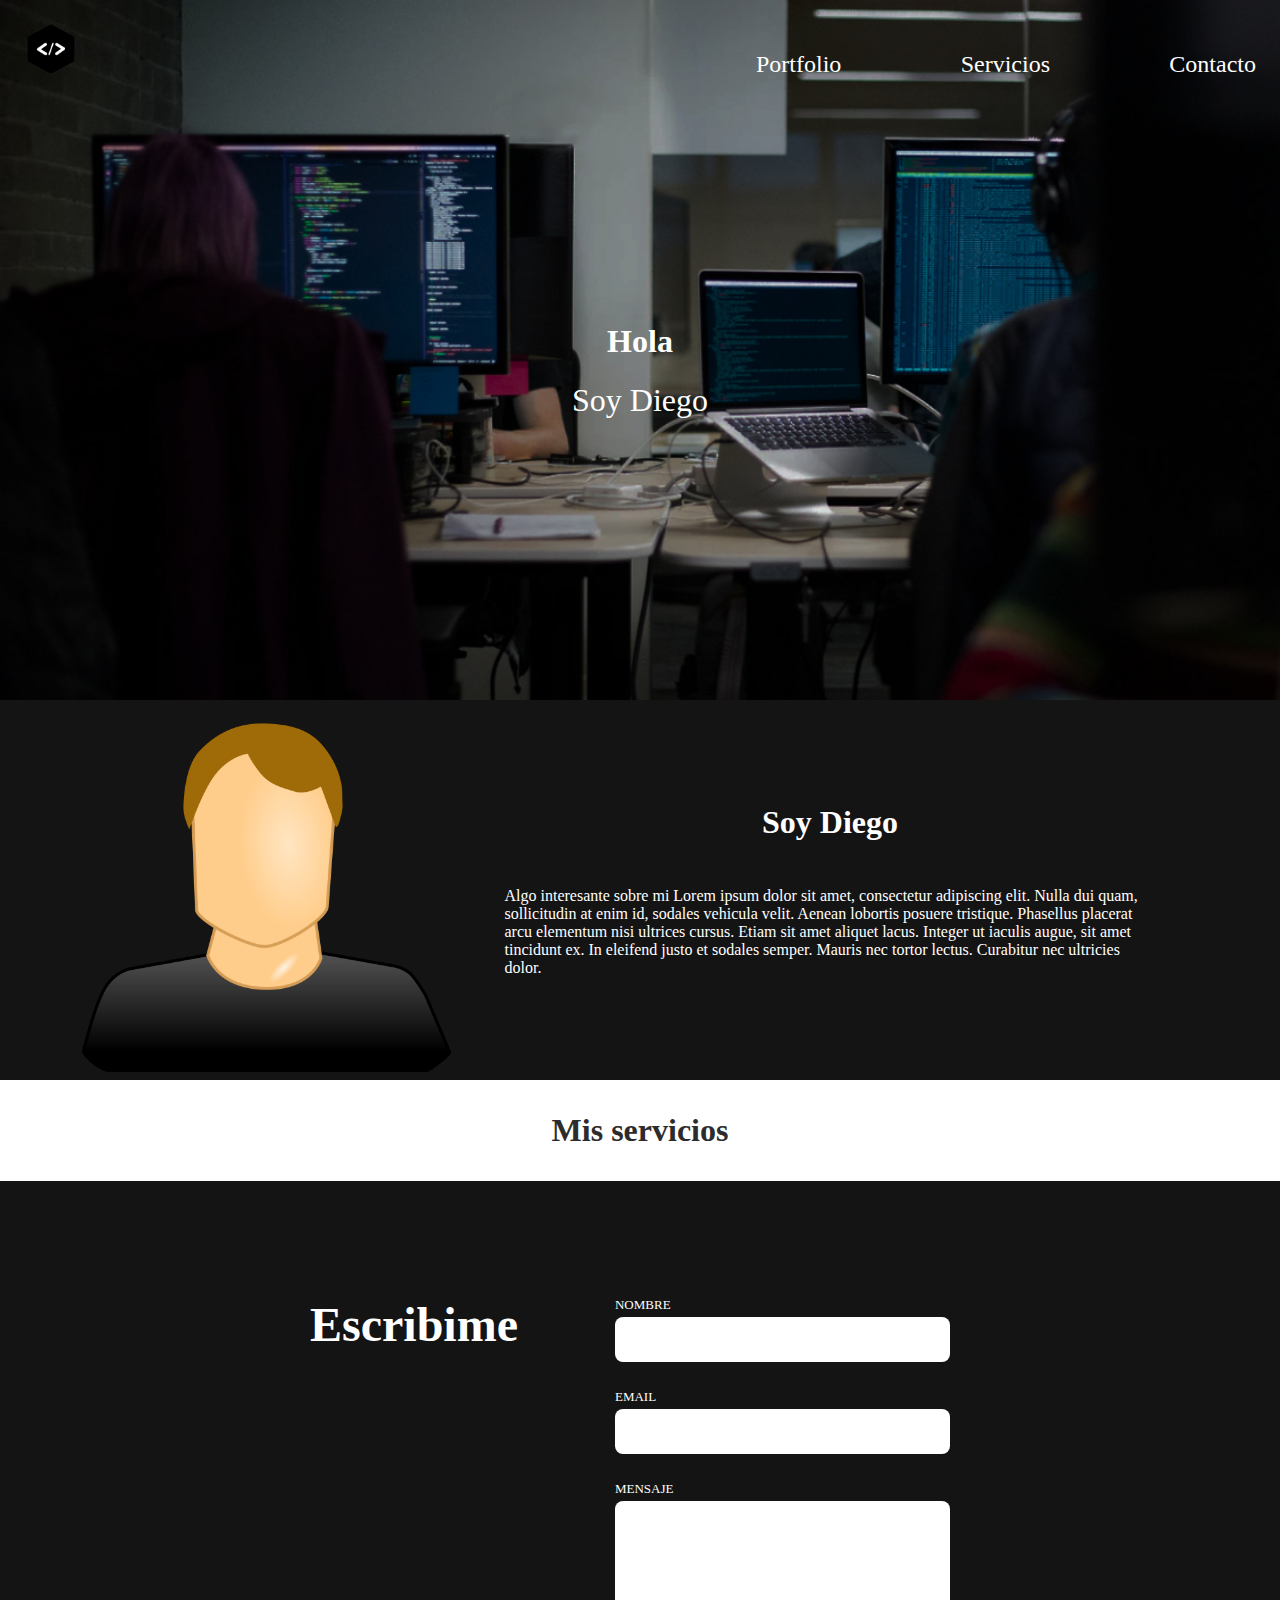
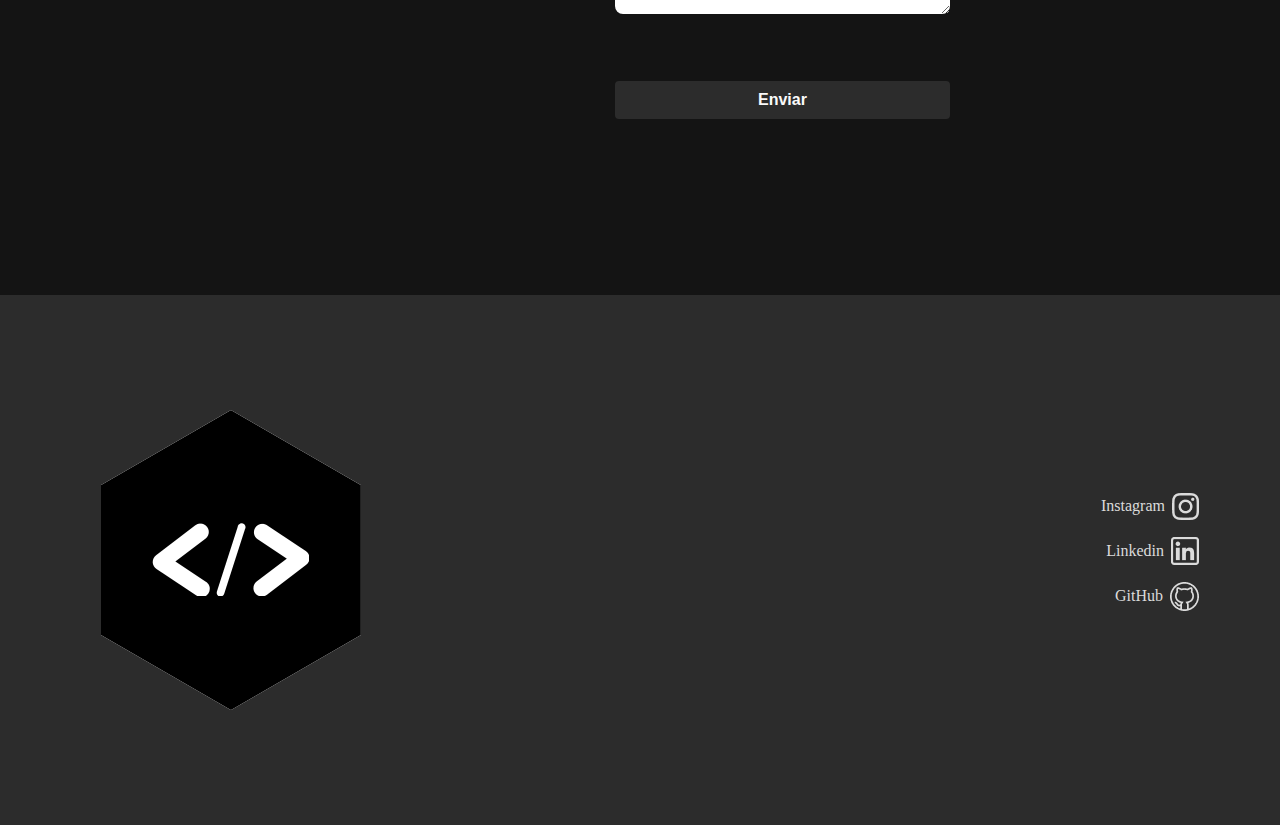
<file: index.html>
<!DOCTYPE html>
<html lang="en">
<head>
    <meta charset="UTF-8">
    <meta http-equiv="X-UA-Compatible" content="IE=edge">
    <meta name="viewport" content="width=device-width, initial-scale=1.0">
    <title>Desafio</title>


    <link rel="stylesheet" href="./components/header/index.css" />
    <link rel="stylesheet" href="./components/contact/index.css" />
    <link rel="stylesheet" href="./components/footer/index.css" />
    <link rel="stylesheet" href="./css/index.css">

    <script defer src="./components/header/index.js"></script>
    <script defer src="./components/contact/index.js"></script>
    <script defer src="./components/footer/index.js"></script>
    <script defer src="./JavaScript/index.js"></script>
</head>
<body>
    <section class="index">
    <section class="header"></section>
    <div class="index__content">
     <h1 class="index__tittle">Hola</h1>
     <p class="index__person">Soy Diego</p>
     </div>
    </section>
    <section class="presentation">
        <img class="presentation__img" src="./img/Silueta.png"/>
        <div class="presentation__container">
          <h2 class="presentation__title">Soy Diego</h2>
          <p class="presentation__text">
            Algo interesante sobre mi Lorem ipsum dolor sit amet, consectetur
            adipiscing elit. Nulla dui quam, sollicitudin at enim id, sodales
            vehicula velit. Aenean lobortis posuere tristique. Phasellus placerat
            arcu elementum nisi ultrices cursus. Etiam sit amet aliquet lacus.
            Integer ut iaculis augue, sit amet tincidunt ex. In eleifend justo et
            sodales semper. Mauris nec tortor lectus. Curabitur nec ultricies
            dolor.
          </p>
        </div>
      </section>
      <section class="services-section">
      <h3 class="services__title">Mis servicios</h3>
      <div class="services-content"></div>
    </section>
    <template id="services-card-template">
      <div class="services-card">
        <img class="services-img" />
        <h4 class="services-card-title">Hola</h4>
        <p class="services-card-text"></p>
      </div>
    </template>
    <section class="contact-component"></section>
    <section class="footer-component"></section>




</body>
</html>
</file>
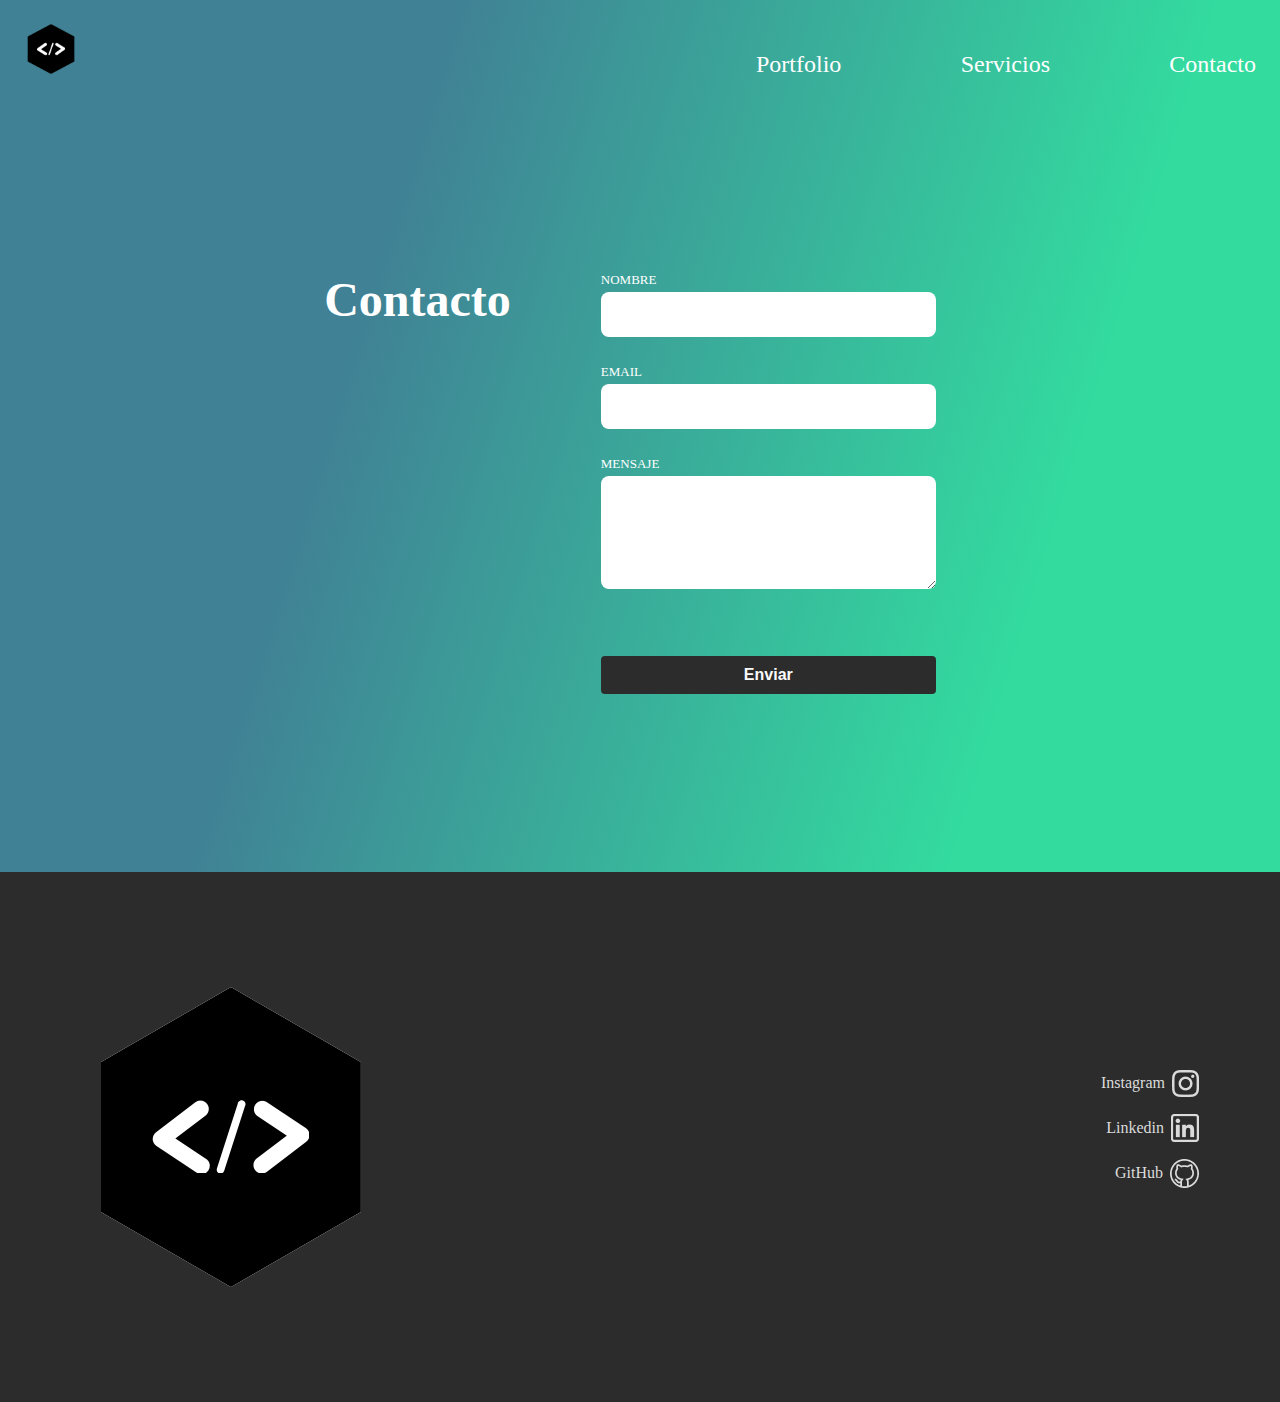
<file: contact.html>
<!DOCTYPE html>
<html lang="en">
<head>
    <meta charset="UTF-8">
    <meta http-equiv="X-UA-Compatible" content="IE=edge">
    <meta name="viewport" content="width=device-width, initial-scale=1.0">
    <title>Contacto</title>
    
    <link rel="stylesheet" href="./components/header/index.css" />
    <link rel="stylesheet" href="./components/contact/index.css" />
    <link rel="stylesheet" href="./components/footer/index.css" />
    <link rel="stylesheet" href="./css/contact.css" />
    
    <script defer src="./components/header/index.js"></script>
    <script defer src="./components/contact/index.js"></script>
    <script defer src="./components/footer/index.js"></script>
    <script defer src="./JavaScript/contact.js"></script>
</head>
<body>
    <section class="main">
        <section class="header-component"></section>
        <div class="main__container">
          <h1 class="main___title">Contacto</h1>
          <section class="contact-component"></section>
        </div>
      </section>
      <section class="footer-component"></section>
</body>
</html>
</file>
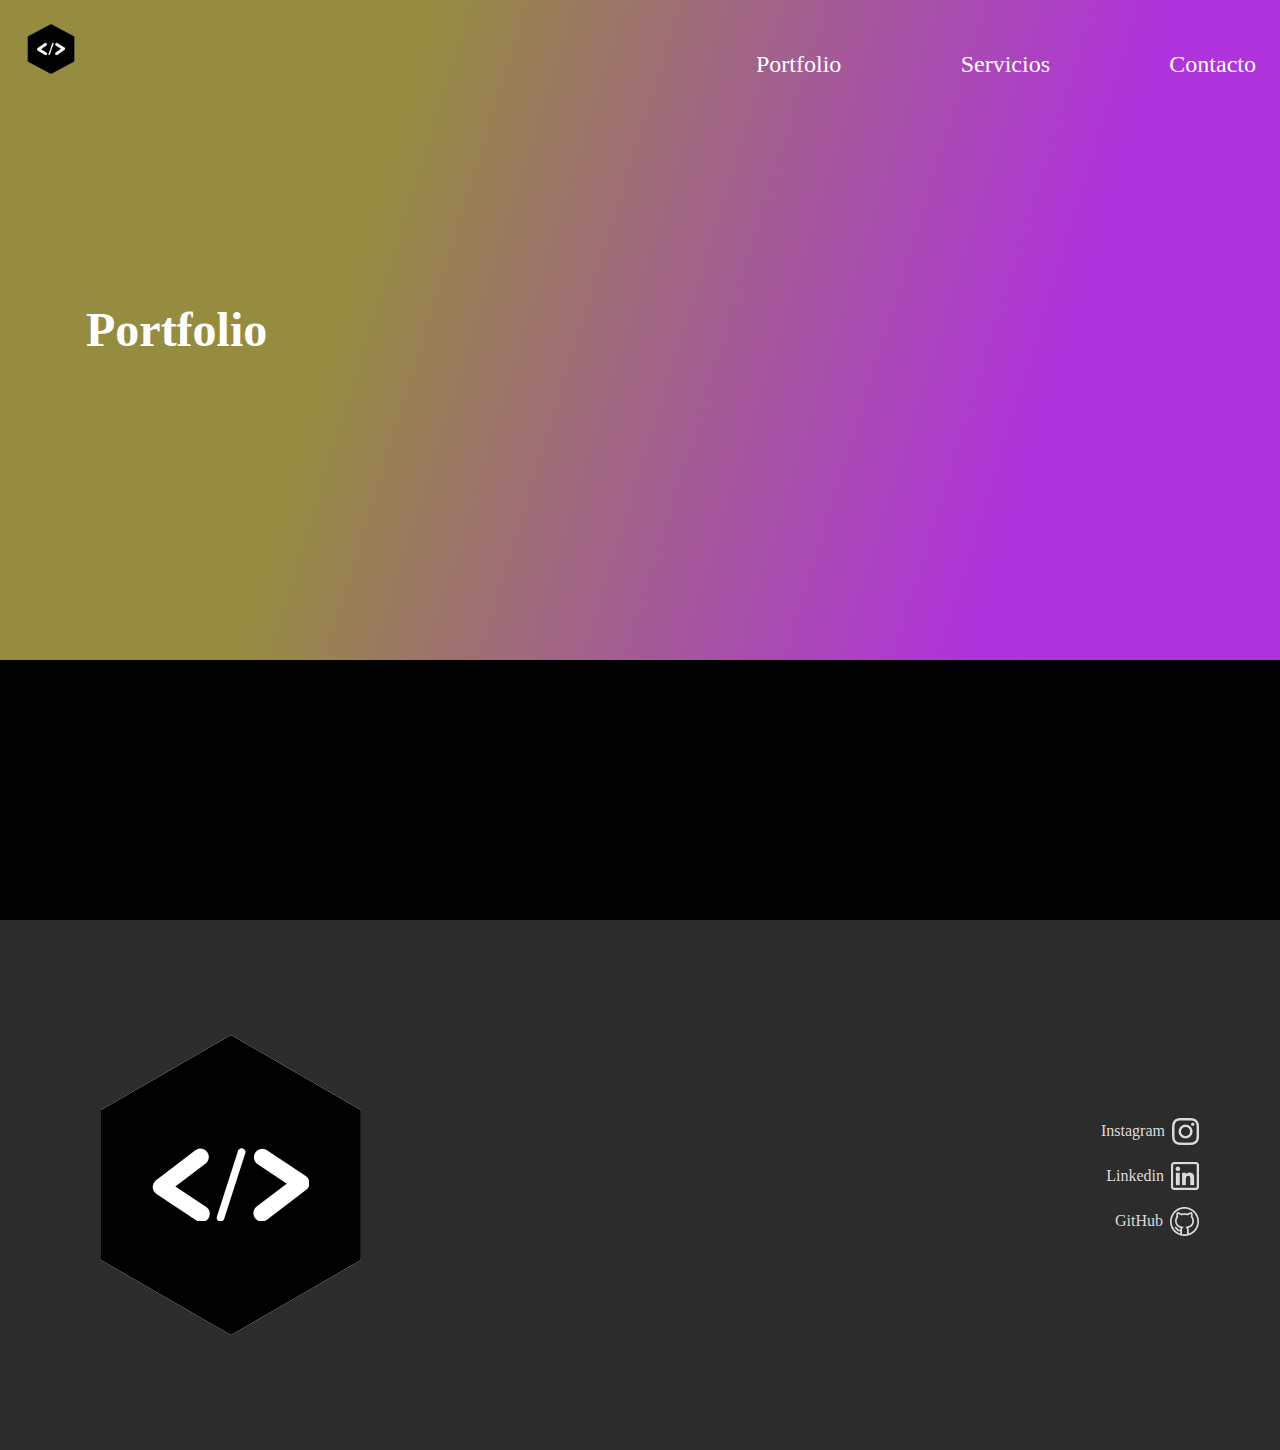
<file: portfolio.html>
<!DOCTYPE html>
<html lang="en">
<head>
    <meta charset="UTF-8">
    <meta http-equiv="X-UA-Compatible" content="IE=edge">
    <meta name="viewport" content="width=device-width, initial-scale=1.0">
    <title>PortFolio</title>
   
    <link rel="stylesheet" href="./components/header/index.css" />
    <link rel="stylesheet" href="./components/footer/index.css" />
    <link rel="stylesheet" href="./css/portfolio.css" />
   
    <script defer src="./components/header/index.js"></script>
    <script defer src="./components/footer/index.js"></script>
    <script defer src="./JavaScript/portfolio.js"></script>

</head>
<body>
    <section class="main">
        <section class="header-component"></section>
        <h1 class="main__title">Portfolio</h1>
      </section>
      <section class="portfolio-section">
        <div class="portfolio-content"></div>
      </section>
      <template id="portfolio-card-template">
        <div class="portfolio-card">
          <img class="portfolio-img" />
          <h4 class="portfolio-card-title">Hola</h4>
          <p class="portfolio-card-text"></p>
          <a class="portfolio-card-link" href="https://apx.school">Ver más</a>
        </div>
      </template>
      <section class="footer-component"></section>
</body>
</html>
</file>
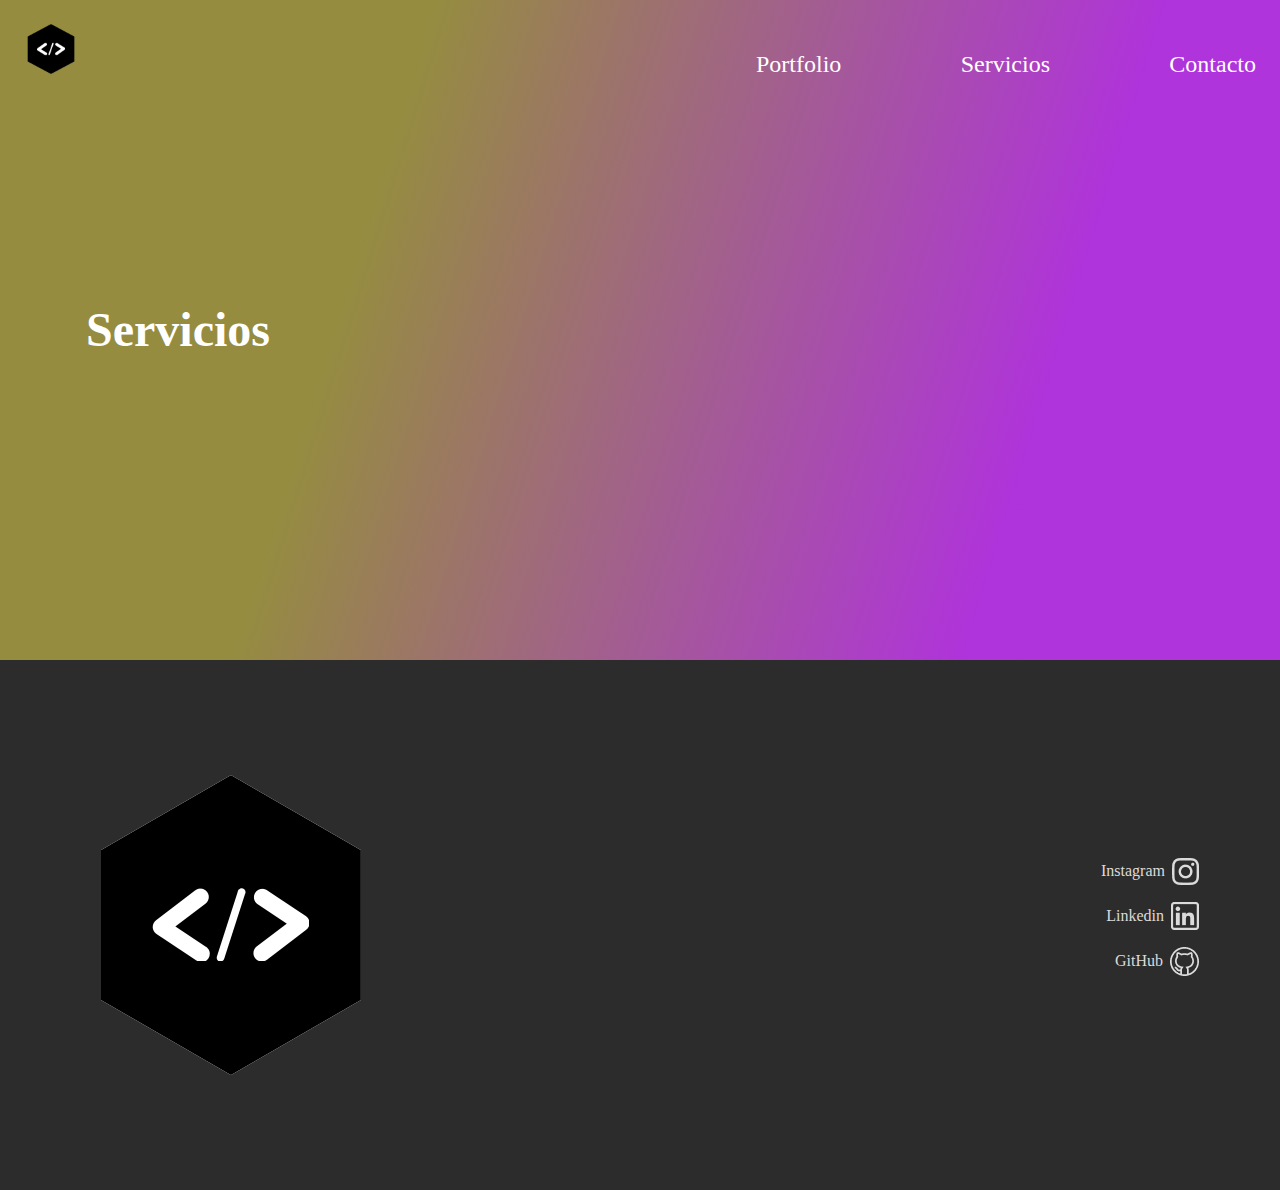
<file: services.html>
<!DOCTYPE html>
<html lang="en">
<head>
    <meta charset="UTF-8">
    <meta http-equiv="X-UA-Compatible" content="IE=edge">
    <meta name="viewport" content="width=device-width, initial-scale=1.0">
    <title>Servicios</title>
    <link rel="stylesheet" href="./components/header/index.css" />
  <link rel="stylesheet" href="./components/footer/index.css" />
  <link rel="stylesheet" href="./css/services.css" />
  
  <script defer src="./components/header/index.js"></script>
  <script defer src="./components/footer/index.js"></script>
  <script defer src="./JavaScript/services.js"></script>

</head>
<body>
    <section class="main">
        <section class="header-component"></section>
        <h1 class="main__title">Servicios</h1>
      </section>
      <section class="services-section">
        <div class="services-content"></div>
      </section>
      <template id="services-card-template">
        <div class="services-card">
          <img class="services-img" />
          <h4 class="services-card-title">Hola</h4>
          <p class="services-card-text"></p>
          <a class="services-card-link" href="https://apx.school">Ver más</a>
        </div>
      </template>
      <section class="footer-component"></section>
</body>
</html>
</file>
<file: components/header/index.css>
.header2 {
    display: flex;
    align-items: flex-end;
    justify-content: space-between;
    padding: 24px;
  }
  .logo {
    width: 54px;
    height: 50px;
  }
  .menu__open {
    width: 50px;
    height: 40px;
  }
  @media (min-width: 960px) {
    .menu__open {
      display: none;
    }
  }
  
  .menu__window {
    position: absolute;
    background-color: #161616;
    top: 0;
    bottom: 0;
    right: 0;
    left: 0;
    padding: 37px;
    display: flex;
    align-items: center;
    justify-content: center;
    display: none;
  }
  .menu__close {
    position: absolute;
    top: 37px;
    right: 37px;
  }
  .menu__content {
    height: 300px;
    display: flex;
    flex-direction: column;
    justify-content: space-between;
  }
  .menu__a {
    font-size: 48px;
    color: #ffffff;
    text-decoration: none;
  }
  
  .header__a-container {
    display: none;
  }
  @media (min-width: 960px) {
    .header__a-container {
      display: flex;
      min-width: 500px;
      justify-content: space-between;
    }
  }
  
  .header__a {
    font-family: "Poppins";
    font-size: 24px;
    color: #ffffff;
    text-decoration: none;
  }
</file>
<file: components/contact/index.css>
.contact-section {
  color: #ffffff;
  display: flex;
  flex-direction: column;
  justify-content: center;
  align-items: center;
  background-color: #141414;
}
@media (min-width: 960px) {
  .contact-section {
    display: flex;
    flex-direction: row;
    justify-content: center;
    padding: 116px 0;
    align-items: flex-start;
  }
}
.contact__title {
  margin: 0;
  padding-top: 70px;
  padding-bottom: 36px;
  text-align: center;
  font-size: 32px;
}
@media (min-width: 960px) {
  .contact__title {
    padding: 0;
    padding-right: 77px;
    font-size: 48px;
  }
}
.contact__form {
  padding: 0 20px;
  min-width: 335px;
}
@media (min-width: 960px) {
  .contact__form {
    min-width: 375px;
  }
}
.fieldset {
  display: flex;
  flex-direction: column;
  padding-bottom: 27px;
}
.label {
  font-weight: 400;
  font-size: 13px;
  padding-bottom: 4px;
}

.input,
.textarea {
  font-size: 16px;
  border: none;
  background-color: #ffffff;
  padding: 10px;
  border-radius: 8px;
}

.input {
  height: 45px;
}

.textarea {
  height: 113px;
}

.contact__button {
  background-color: #2c2c2c;
  font-size: 16px;
  font-weight: 700;
  color: #fafafa;
  border: none;
  border-radius: 4px;
  padding: 10px;
  width: 100%;
  margin: 40px 0 60px 0;
}
</file>
<file: components/footer/index.css>
.footer-section {
    background-color: #2c2c2c;
    text-align: center;
    padding: 147px 0;
  }
  @media (min-width: 960px) {
    .footer-section {
      padding: 115px 81px;
      display: flex;
      justify-content: space-between;
      align-items: center;
    }
  }
  .logo-footer {
    margin-bottom: 42px;
  }
  @media (min-width: 960px) {
    .logo-footer {
      margin: 0px;
    }
  }
  .social__container {
    display: flex;
    justify-content: center;
    align-items: center;
    padding-bottom: 17px;
  }
  @media (min-width: 960px) {
    .social__container {
      display: flex;
      justify-content: flex-end;
    }
  }
  .social__link {
    padding-right: 7px;
    font-weight: 400;
    font-size: 16px;
    text-decoration: none;
    color: #dbdbdb;
  }
</file>
<file: css/index.css>
* {
  box-sizing: border-box;
}

body {
  font-family: "Montserrat";
  color: #ffffff;
  margin: 0;
}

.index {
  height: 100vh;
  background-image: url(../img/bienvenida2.png);
  background-size: cover;
}
@media (min-width: 960px) {
  .index {
    height: 700px;
    background-image: url(../img/bienvenida.jpg);
    background-size: cover;
  }
}
.index__content {
  display: flex;
  flex-direction: column;
  align-items: center;
  padding-top: 200px;
}
.index__title {
  margin: 0px;
  font-size: 48px;
}
.index__person {
  margin: 0;
  font-size: 32px;
}

.presentation {
  padding: 55px 32px 120px 32px;
  background-color: #141414;
}
@media (min-width: 960px) {
  .presentation {
    display: flex;
    align-items: center;
    justify-content: center;
    padding: 0;
  }
}
.presentation__img {
  display: none;
}
@media (min-width: 960px) {
  .presentation__img {
    display: inherit;
    width: 380px;
    height: 380px;
  }
  .presentation__container {
    min-width: 487px;
    max-width: 751px;
    padding: 0 50px;
  }
}

.presentation__title,
.presentation__text {
  margin: 0;
}
.presentation__title {
  text-align: center;
  margin-bottom: 46px;
  font-size: 32px;
}
.presentation__text {
  font-family: "Poppins";
  font-size: 16px;
}

.services-section {
  color: #2c2c2c;
}

.services__title {
  text-align: center;
  font-size: 32px;
}
.services-content {
  font-family: "Poppins";
  display: flex;
  flex-direction: column-reverse;
}
@media (min-width: 960px) {
  .services-content {
    flex-direction: row-reverse;
  }
}

.services-card {
  text-align: center;
  padding: 0 57px;
}
.services-img {
  width: 138px;
  height: 128px;
}

.services-card-title {
  font-size: 24px;
  font-weight: 700;
  margin: 0;
  padding-top: 19px;
  padding-bottom: 7px;
}
.services-card-text {
  font-size: 16px;
  font-weight: 400;
  margin: 0;
  padding-bottom: 100px;
}
</file>
<file: css/contact.css>
* {
    box-sizing: border-box;
  }
  
  body {
    margin: 0;
  }
  
  .main {
    background-color: #000;
  }
  @media (min-width: 960px) {
    .main {
      background: linear-gradient(
        107.17deg,
        #408195 29.35%,
        rgba(0, 210, 135, 0.8) 78.73%
      );
    }
  }
  
  .main__container {
    display: inherit;
  }
  @media (min-width: 960px) {
    .main__container {
      display: flex;
      justify-content: center;
      padding-top: 170px;
    }
  }
  .main___title {
    
    font-weight: 700;
    text-align: center;
    font-size: 48px;
    color: #fff;
  }
  @media (min-width: 960px) {
    .main___title {
      margin: 0;
      padding-right: 70px;
    }
  }
  
  .contact-section {
    background-color: black;
  }
  @media (min-width: 960px) {
    .contact-section {
      background-color: transparent;
      padding: 0;
    }
  }
  .contact__title {
    display: none;
  }
  
  .contact__container {
    color: #ffffff;
    padding: 0 20px;
    min-width: 335px;
  }
  @media (min-width: 960px) {
    .contact__container {
      min-width: 375px;
    }
  }
  
  .contact__button {
    margin: 40px 0 190px 0;
  }
  @media (min-width: 960px) {
    .contact__button {
      margin: 40px 0 178px 0;
    }
  }
</file>
<file: css/portfolio.css>
* {
    box-sizing: border-box;
  }
  
  body {
    margin: 0;
  }
  
  .main {
    background-color: #000000;
  }
  @media (min-width: 960px) {
    .main {
      background: linear-gradient(
        107.17deg,
        #958c40 29.35%,
        rgba(156, 0, 210, 0.8) 78.73%
      );
    }
  }
  .main__title {
 
    font-weight: 700;
    font-size: 48px;
    text-align: center;
    padding: 100px 0;
    color: #ffffff;
    margin: 0;
  }
  @media (min-width: 960px) {
    .main__title {
      text-align: start;
      padding: 200px 0 303px 86px;
    }
  }
  
  .portfolio-section {
    background-color: #000000;
    padding: 0 42px 60px;
    text-align: center;
  }
  @media (min-width: 960px) {
    .portfolio-section {
      padding: 100px;
    }
  }
  
  .portfolio-content {
    display: grid;
    justify-content: center;
    gap: 60px;
  }
  @media (min-width: 960px) {
    .portfolio-content {
      grid-template-columns: 1fr 1fr;
      grid-template-rows: 1fr 1fr 1fr;
    }
  }
  @media (min-width: 1030px) {
    .portfolio-content {
      grid-template-columns: 1fr 1fr 1fr;
      grid-template-rows: 1fr 1fr;
    }
  }
  
  .portfolio-card {
    max-width: 500px;
    
    color: #ffffff;
  }
  
  .portfolio-card-title {
    margin: 15px 0 0 0;
    font-weight: 700;
    font-size: 24px;
  }
  .portfolio-card-text {
    font-weight: 400;
    font-size: 16px;
  }
  .portfolio-card-link {
    color: #ffffff;
  }
</file>
<file: css/services.css>
* {
    box-sizing: border-box;
  }
  
  body {
    margin: 0;
  }
  
  .main {
    background-color: #000000;
  }
  @media (min-width: 960px) {
    .main {
      background: linear-gradient(
        107.17deg,
        #958c40 29.35%,
        rgba(156, 0, 210, 0.8) 78.73%
      );
    }
  }
  .main__title {
    font-family: "Montserrat";
    font-weight: 700;
    font-size: 48px;
    text-align: center;
    padding: 100px 0;
    color: #ffffff;
    margin: 0;
  }
  @media (min-width: 960px) {
    .main__title {
      text-align: start;
      padding: 200px 0 303px 86px;
    }
  }
  
  .services-section {
    background-color: #000000;
    padding: 0 42px;
    text-align: center;
  }
  @media (min-width: 960px) {
    .services-section {
      padding: 0;
    }
  }
  
  .services-content {
    display: flex;
    flex-direction: column;
    justify-content: center;
    align-items: center;
  }
  @media (min-width: 960px) {
    .services-content {
      flex-direction: row;
      justify-content: space-around;
    }
  }
  
  .services-card {
    padding-bottom: 60px;
    max-width: 500px;
    color: #ffffff;
  }
  @media (min-width: 960px) {
    .services-card {
      padding: 100px 60px;
    }
  }
  
  .services-card-title {
    margin: 15px 0 0 0;
    font-weight: 700;
    font-size: 24px;
  }
  .services-card-text {
    font-weight: 400;
    font-size: 16px;
  }
  .services-card-link {
    color: #ffffff;
  }
</file>
